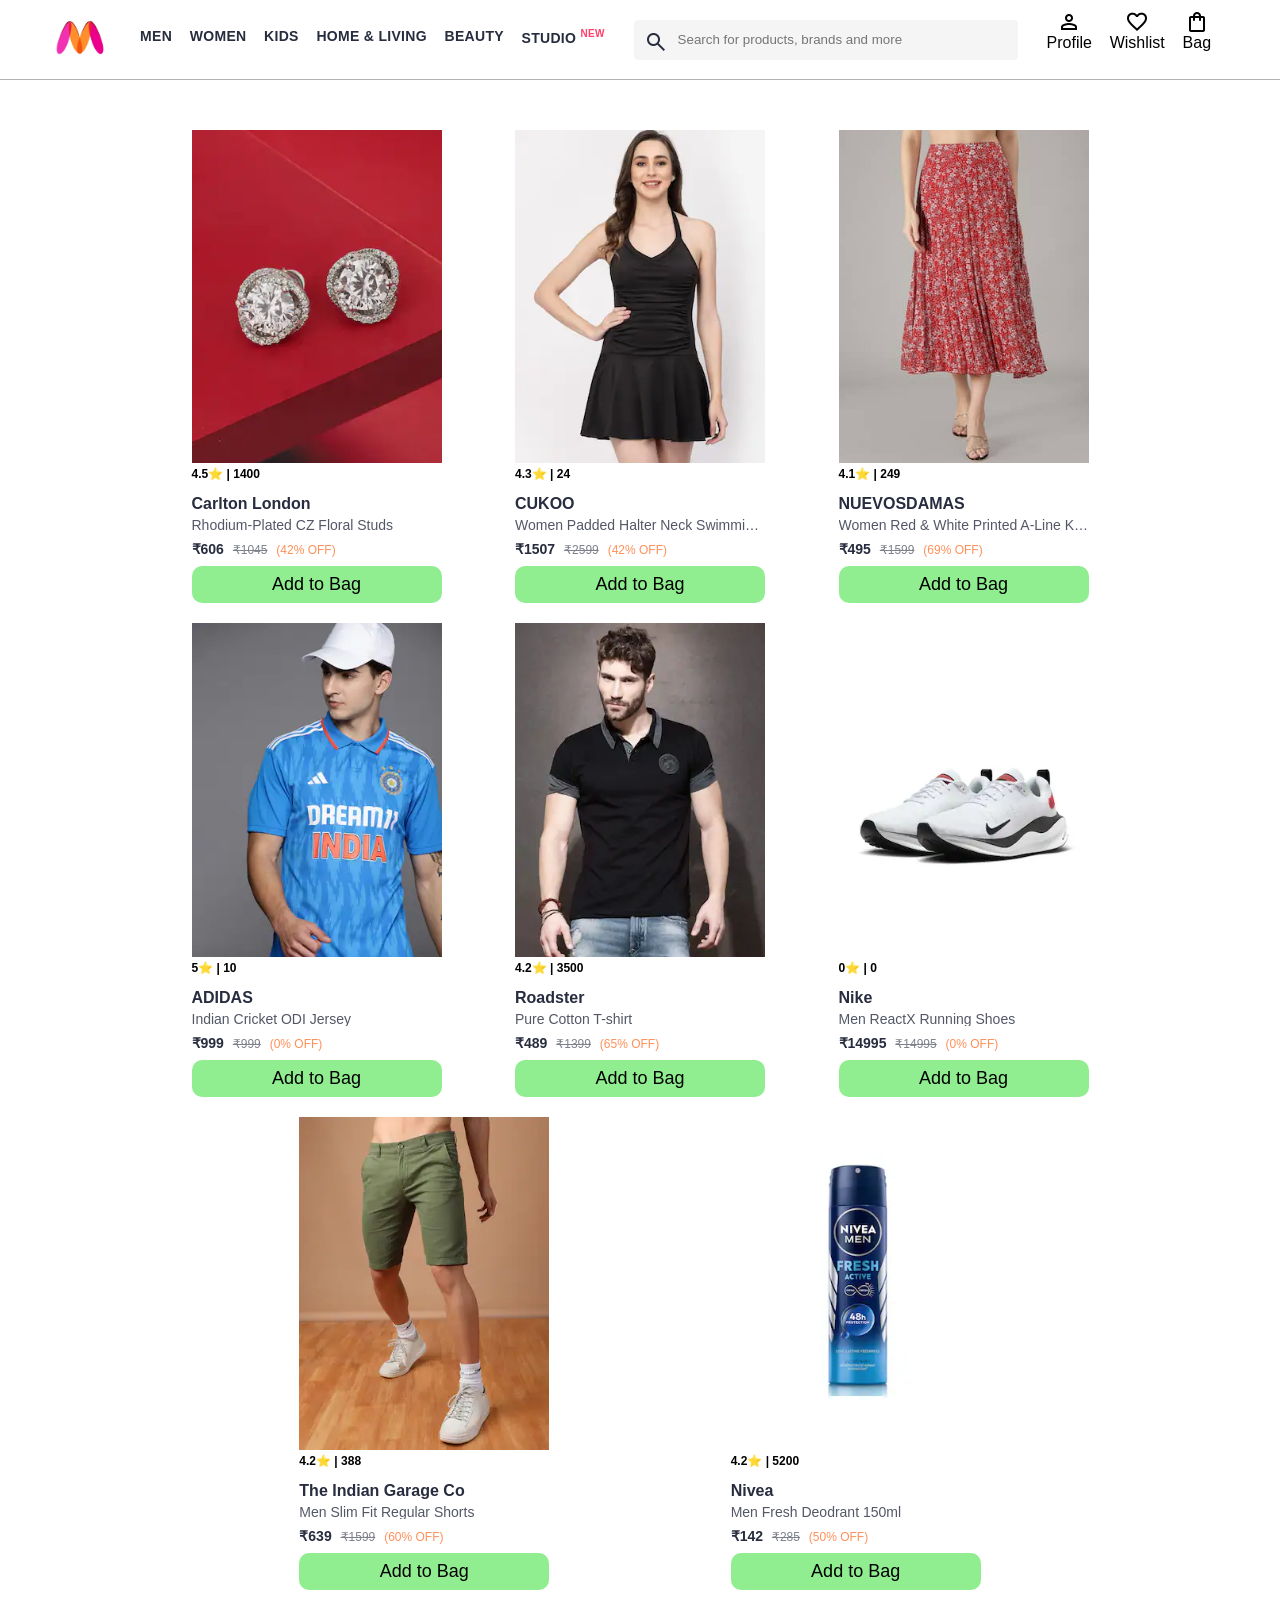
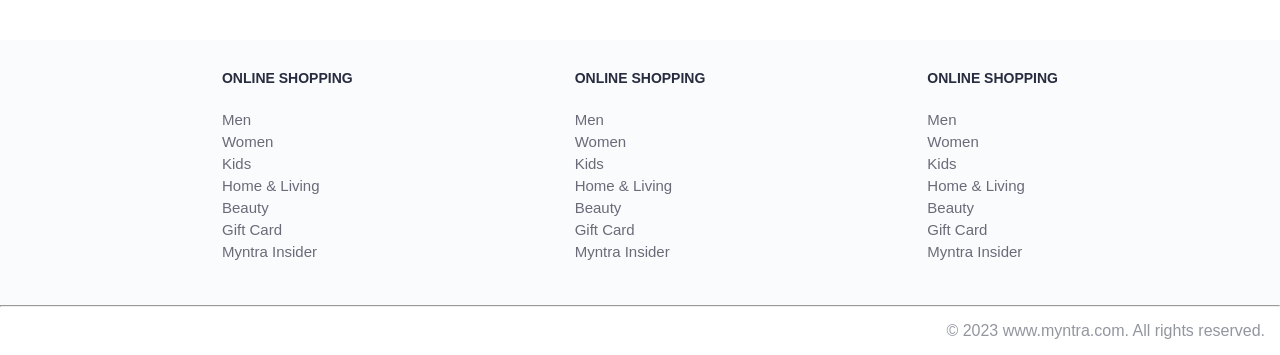
<file: index.html>
<!DOCTYPE html>
<html lang="en">
<head>
    <title>Myntra Functional Clone</title>
    <link rel="stylesheet" href="css/index.css">
    <link rel="stylesheet" href="https://fonts.googleapis.com/css2?family=Material+Symbols+Outlined:opsz,wght,FILL,GRAD@20..48,100..700,0..1,-50..200" />
</head>
<body>
    <header>
        <div class="logo_container">
            <a href="#"><img class="myntra_home" src="images/myntra_logo.webp" alt="Myntra Home"></a>
        </div>
        <nav class="nav_bar">
            <a href="#">Men</a>
            <a href="#">Women</a>
            <a href="#">Kids</a>
            <a href="#">Home & Living</a>
            <a href="#">Beauty</a>
            <a href="#">Studio <sup>New</sup></a>
        </nav>
        <div class="search_bar">
            <span class="material-symbols-outlined search_icon">search</span>
            <input class="search_input" placeholder="Search for products, brands and more">
        </div>
        <div class="action_bar">
            <div class="action_container">
                <span class="material-symbols-outlined action_icon">person</span>
                <span class="action_name">Profile</span>
            </div>

            <div class="action_container">
                <span class="material-symbols-outlined action_icon">favorite</span>
                <span class="action_name">Wishlist</span>
            </div>

            <a class="action_container" href="pages/bag.html">
                <span class="material-symbols-outlined action_icon">shopping_bag</span>
                <span class="action_name">Bag</span>
                <span class="bagItemCount">0</span>
            </a>

        </div>
    </header>
    <main>
        <div class="items_container">
            
        </div>
    </main>
    <footer>
        <div class="footer_container">
            <div class="footer_column">
                <h3>ONLINE SHOPPING</h3>

                <a href="#">Men</a>
                <a href="#">Women</a>
                <a href="#">Kids</a>
                <a href="#">Home & Living</a>
                <a href="#">Beauty</a>
                <a href="#">Gift Card</a>
                <a href="#">Myntra Insider</a>
            </div>

            <div class="footer_column">
                <h3>ONLINE SHOPPING</h3>

                <a href="#">Men</a>
                <a href="#">Women</a>
                <a href="#">Kids</a>
                <a href="#">Home & Living</a>
                <a href="#">Beauty</a>
                <a href="#">Gift Card</a>
                <a href="#">Myntra Insider</a>
            </div>

            <div class="footer_column">
                <h3>ONLINE SHOPPING</h3>

                <a href="#">Men</a>
                <a href="#">Women</a>
                <a href="#">Kids</a>
                <a href="#">Home & Living</a>
                <a href="#">Beauty</a>
                <a href="#">Gift Card</a>
                <a href="#">Myntra Insider</a>
            </div>
        </div>
        <hr>

        <div class="copyright">
            © 2023 www.myntra.com. All rights reserved.
        </div>
    </footer>
    <script src="data/items.js"></script>
    <script src="Scripts/index.js"></script>
</body>
</html>
</file>
<file: css/index.css>
/***************** Item Page CSS **************************/
/*.action_container {
    text-decoration: none;
}
a.action_container:link {
    color:black;
}
.item-details {
    cursor: pointer;
    width: 250px;
    margin: 10px;
}
.stars {
    font-size: 12px;
    font-weight: 700;
    text-align: left;
}
.company {
    font-size: 18px;
    font-weight: 700;
    line-height: 1;
    color: #282c3f;
    margin-bottom: 6px;
    overflow: hidden;
    text-overflow: ellipsis;
    white-space: nowrap;
    margin-top: 20px;
}
.item-name {
    color: #535766;
    font-size: 16px;
    line-height: 1;
    margin-bottom: 0;
    margin-top: 0;
    overflow: hidden;
    text-overflow: ellipsis;
    white-space: nowrap;
    font-weight: 400;
    display: block;
}
.price-container {
    margin-top: 10px;
}
.current-price {
    font-size: 14px;
    font-weight: 700;
    color: #282c3f;
}
.original-price {
    text-decoration: line-through;
    color: #7e818c;
    font-weight: 400;
    margin-left: 5px;
    font-size: 12px;
}
.discount-percentage {
    color: #ff905a;
    font-weight: 400;
    font-size: 12px;
    margin-left: 5px;
}
.btn-bag {
    background-color: lightgreen;
    border: none;
    padding: 5px 15px;
    border-radius: 10px;
    width: 100%;
    margin-top: 7px;
    font-size: 20px;
    cursor: pointer;
}
.bag-items {
    background-color: #f16565;
    white-space: nowrap;
    text-align: center;
    line-height: 18px;
    padding: 0 6px;
    height: 18px;
    position: relative;
    border-radius: 50%;
    font-size: 12px;
    color: #fff;
    left: 13px;
    top: -44px;
    font-weight: 700;
    cursor: pointer;
}*/

* {
    margin: 0;
    padding: 0;
    font-family: Assistant,-apple-system,BlinkMacSystemFont,Segoe UI,Roboto,Helvetica,Arial,sans-serif;
    box-sizing: border-box;
}
header {
    display: flex;
    background-color: #ffffff;
    height: 80px;
    justify-content: space-between;
    align-items: center;
    border-bottom: 1px solid #b6b1b1;
}
.myntra_home {
    height: 45px;
}
.logo_container {
    margin-left: 4%;
}
.action_bar {
    margin-right: 4%;
}
.nav_bar {
    display: flex;
    min-width: 500px;
    justify-content: space-evenly;
}
.nav_bar a {
    font-size: 14px;
    letter-spacing: .3px;
    color: #282c3f;
    font-weight: 700;
    text-transform: uppercase;
    text-decoration: none;
    padding: 28px 0;
    border-bottom: 5px solid #ffffff;
}
.nav_bar a:hover {
    border-bottom: 4px solid #f54e77;
}

.nav_bar a sup {
    color: #ff3f6c;
    font-size: 10px;
}

.search_bar {
    height: 40px;
    min-width: 200px;
    width: 30%;
    display: flex;
    align-items: center;
}
.search_icon {
    box-sizing: content-box;
    height: 20px;
    padding: 10px;

    background-color: #f5f5f6;
    color: #282c3f;
    font-weight: 300;
    border-radius: 4px 0 0 4px;
}
.search_input {
    color: #696e79;
    background-color: #f5f5f6;
    flex-grow: 1;
    height: 40px;
    border: 0;
    border-radius: 0 4px 4px 0;
}

.action_bar {
    display: flex;
    min-width: 200px;
    justify-content: space-evenly;
}

.action_container {
    display: flex;
    flex-direction: column;
    align-items: center;
}

/* Main section */
.banner_container {
    margin: 40px 0;
}
.banner_image {
    width: 100%;
}

.category_heading {
    text-transform: uppercase;
    color: #3e4152;
    letter-spacing: .15em;
    font-size: 1.8em;
    margin: 50px 0 10px 30px;
    max-height: 5em;
    font-weight: 700;
}

.category-items, .items_container{
    width: 80%;
    margin: 50px 10%;
    display: flex;
    flex-wrap: wrap;
    justify-content: space-evenly;
}

.sale_item {
    width: 250px;
}

.footer_container {
    padding: 30px 0px 40px 0px;
    background: #FAFBFC;
    display: flex;
    justify-content: space-evenly;
}

.footer_column {
    display: flex;
    flex-direction: column;
}

.footer_column h3 {
    color: #282c3f;
    font-size: 14px;
    margin-bottom: 25px;
}

.footer_column a {
    color: #696b79;
    font-size: 15px;
    text-decoration: none;
    padding-bottom: 5px;
}

.copyright {
    color: #94969f;
    text-align: end;
    padding: 15px;
}

.items_container{
    width: 80%;
    margin: 40px 10%;
}

.item_container{
    width: 250px;
    margin: 10px;
}

.item_image{
    width: 100%;
}

.rating{
    font-size: 12px;
    font-weight: 700;
}

.company_name{
    margin-top: 15px;
    font-size: 16px;
    font-weight: 700;
    line-height: 1;
    color: #282c3f;
    margin-bottom: 6px;
    overflow: hidden;
    text-overflow: ellipsis;
    white-space: nowrap;
}

.item_name{
    color: #535766;
    font-size: 14px;
    line-height: 1;
    margin-bottom: 0;
    margin-top: 0;
    overflow: hidden;
    text-overflow: ellipsis;
    white-space: nowrap;
    font-weight: 400;
    display: block;
}

.price{
    margin-top: 10px;
    font-size: 14px;
    line-height: 15px;
    color: #282c3f;
    white-space: nowrap;
}

.current_price{
    font-size: 14px;
    font-weight: 700;
    color: #282c3f;
}

.original_price, .original-price{
    text-decoration: line-through;
    color: #7e818c;
    font-weight: 400;
    margin-left: 5px;
    font-size: 12px;
}

.discount{
    color: #ff905a;
    font-weight: 400;
    font-size: 12px;
    margin-left: 5px;
}

.add_to_bag{
    margin-top: 8px;
    font-size: 18px;
    width: 100%;
    background-color: lightgreen;
    border: none;
    padding: 8px 15px;
    border-radius: 10px;
}

.bagItemCount{
    background-color: #f16565;
    white-space: nowrap;
    text-align: center;
    line-height: 18px;
    padding: 0 6px;
    height: 18px;
    position: relative;
    border-radius: 50%;
    font-size: 12px;
    color: #fff;
    left: 13px;
    top: -44px;
    font-weight: 700;
    cursor: pointer;
}

.action_container {
    text-decoration: none;
}
a.action_container:link {
    color:black;
}
</file>
